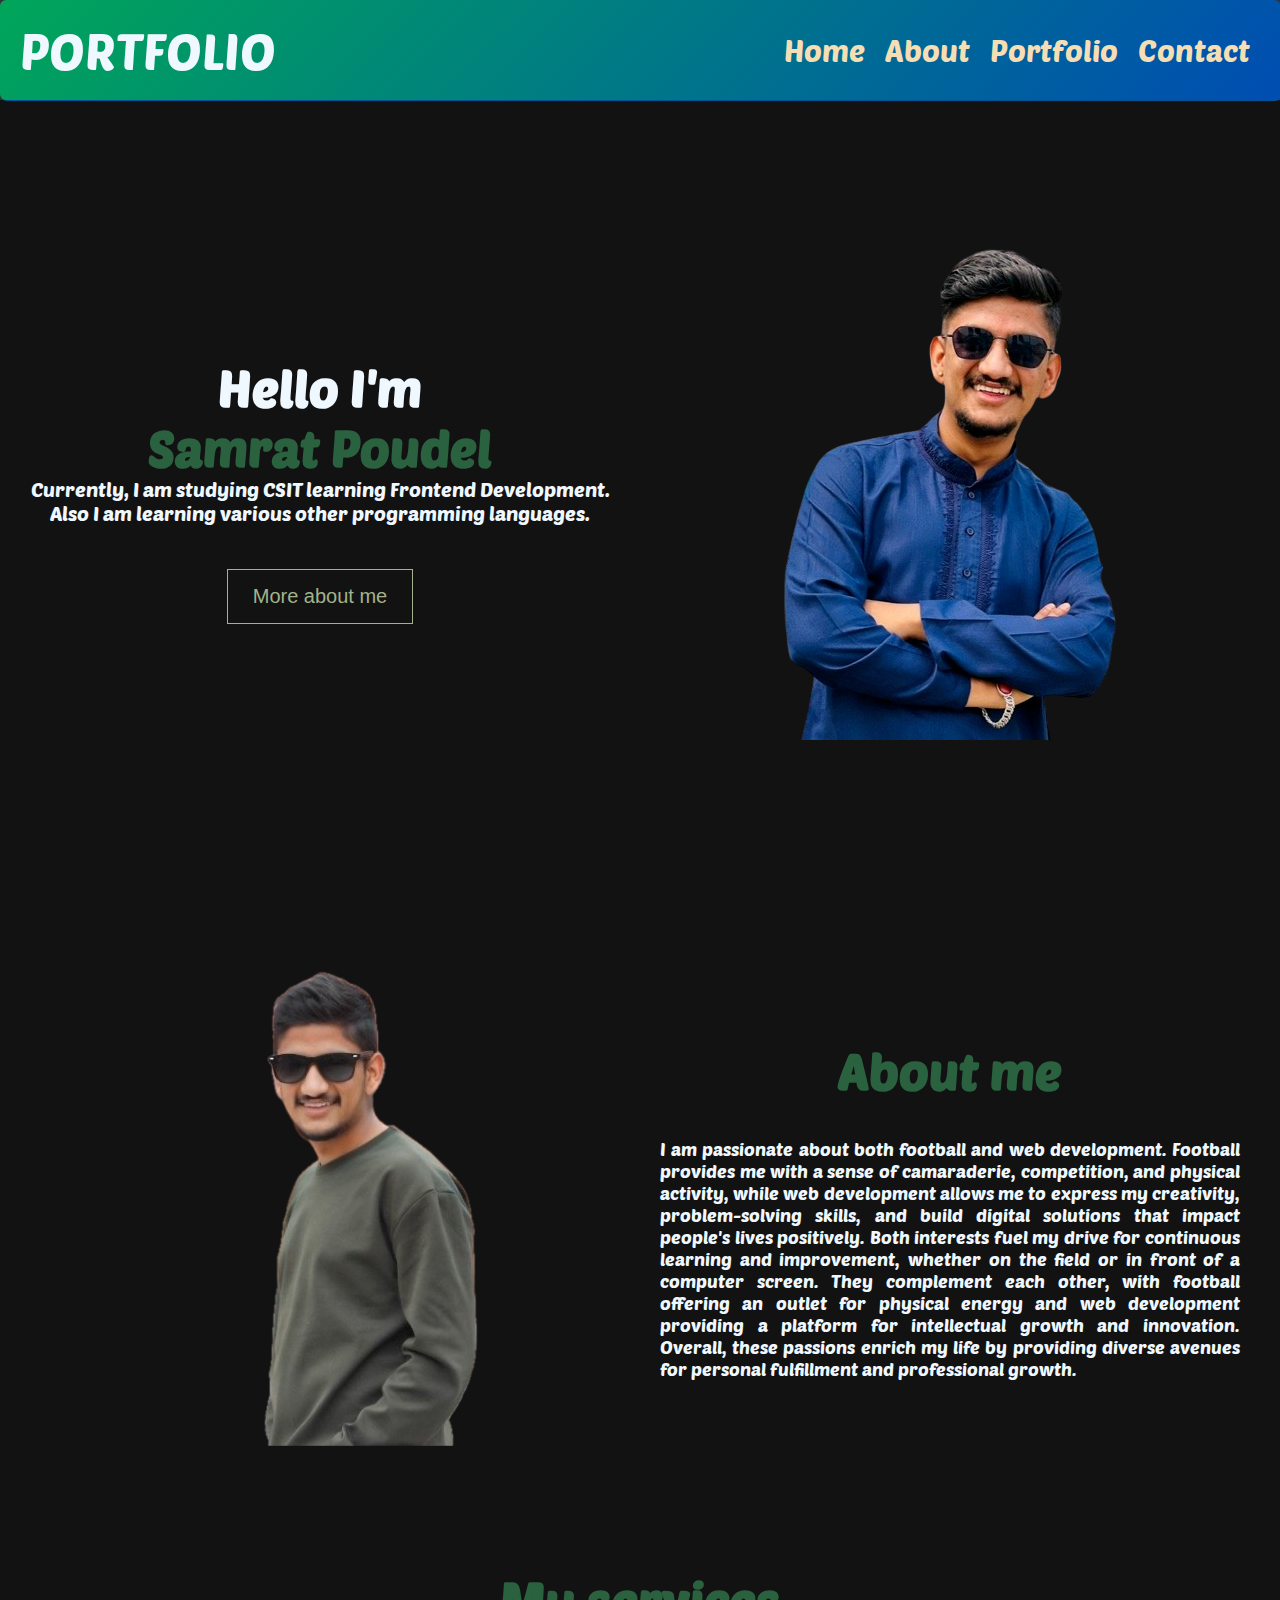
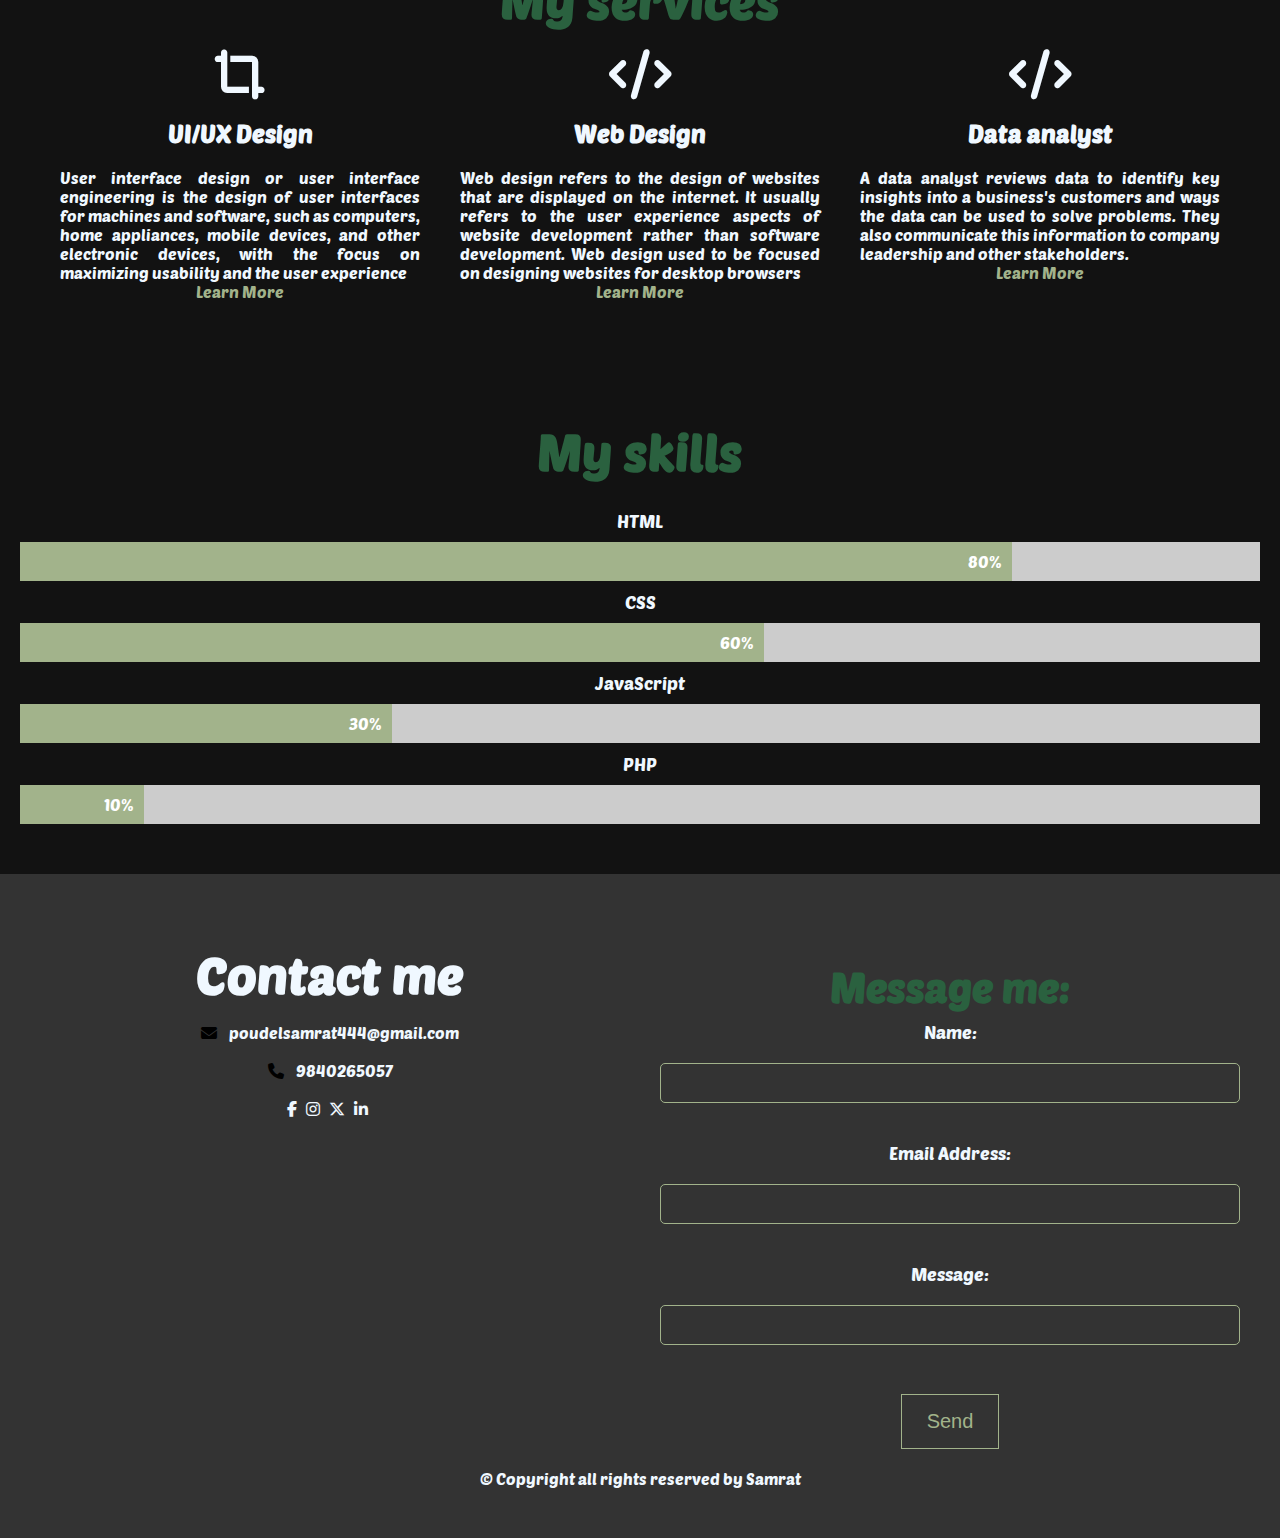
<file: index.html>
<!DOCTYPE html>
<html lang="en">
<head>
    <meta charset="UTF-8">
    <meta http-equiv="X-UA-Compatible" content="IE=edge">
    <meta name="viewport" content="width=device-width, initial-scale=1.0">
    <title>Document</title>
    <link rel="preconnect" href="https://fonts.googleapis.com">
    <link rel="preconnect" href="https://fonts.gstatic.com" crossorigin>
    <link href="https://fonts.googleapis.com/css2?family=Poetsen+One&display=swap" rel="stylesheet">
    <link rel="stylesheet" href="style2.css">
    <link rel="stylesheet" href="https://cdnjs.cloudflare.com/ajax/libs/font-awesome/6.5.2/css/all.min.css">
    <link rel="icon" type="image/x-icon" href="samrat.png">
</head>
<body>
    <header>
        <div id="header">
            <nav>
                <input type="checkbox" id="check">
                <label for="check" class="checkbtn">
                    <i class="fas fa-bars"></i>
                </label>
                <label class="logo">PORTFOLIO</label>
                <ul>
                    <li><a href="index.html">Home</a></li>
                    <li><a href="#about">About</a></li>
                    <li><a href="portfolio.html">Portfolio</a></li>
                    <li><a href="#contacts-header">Contact</a></li>
                </ul>
            </nav>
        </div>
    </header>

    <div class="bodytext">
        <div id="text">
            <h1>Hello I'm<br>
                <span>Samrat Poudel</span>
            </h1>
            <small>Currently, I am studying CSIT learning Frontend Development.<br>
                Also I am learning various other programming languages.<br><br>
            </small>
            <button><a href="#about">More about me</a></button>
        </div>
        <div><img src="samrat.png" alt=""></div>
    </div>

    <div class="about">
        <div id="image">
            <img src="1.png" alt="">
        </div>
        <div id="abouttext">
            <h1 id="about">About me</h1><br><br>
            <p>I am passionate about both football and web development. Football provides me with a sense of camaraderie, competition, and physical activity, while web development allows me to express my creativity, problem-solving skills, and build digital solutions that impact people's lives positively. Both interests fuel my drive for continuous learning and improvement, whether on the field or in front of a computer screen. They complement each other, with football offering an outlet for physical energy and web development providing a platform for intellectual growth and innovation. Overall, these passions enrich my life by providing diverse avenues for personal fulfillment and professional growth.</p>
        </div>
    </div>

    <div class="service">
        <div>
            <h1>My services</h1>
        </div>
        <div class="design">
            <div>
                <i class="fas fa-crop-alt"></i>
                <h2>UI/UX Design</h2>
                <p>User interface design or user interface engineering is the design of user interfaces for machines and software, such as computers, home appliances, mobile devices, and other electronic devices, with the focus on maximizing usability and the user experience</p>
                <a href="https://www.simplilearn.com/how-to-become-ui-ux-designer-article" target="_blank">Learn More</a>
            </div>
            <div>
                <i class="fas fa-code"></i>
                <h2>Web Design</h2>
                <p>Web design refers to the design of websites that are displayed on the internet. It usually refers to the user experience aspects of website development rather than software development. Web design used to be focused on designing websites for desktop browsers</p>
                <a href="https://www.geeksforgeeks.org/web-design/" target="_blank">Learn More</a>
            </div>
            <div>
                <i class="fas fa-code"></i>
                <h2>Data analyst</h2>
                <p>A data analyst reviews data to identify key insights into a business's customers and ways the data can be used to solve problems. They also communicate this information to company leadership and other stakeholders.</p>
                <a href="https://www.geeksforgeeks.org/what-is-data-analysis/" target="_blank">Learn More</a>
            </div>
        </div>
    </div>

    <div class="skills-section">
        <div>
            <h1>My skills</h1>
        </div>
        <br>
        <p>HTML</p>
        <div class="container">
            <div class="skills html">80%</div>
        </div>
        <p>CSS</p>
        <div class="container">
            <div class="skills css">60%</div>
        </div>
        <p>JavaScript</p>
        <div class="container">
            <div class="skills js">30%</div>
        </div>
        <p>PHP</p>
        <div class="container">
            <div class="skills php">10%</div>
        </div>
    </div>
    
    <footer>
        <div class="form">
            <div id="contact">
                <h1 id="contacts-header">Contact me</h1>
                <br>
                <i class="fa fa-envelope" aria-hidden="true"></i>&nbsp;&nbsp;&nbsp;&nbsp;<a>poudelsamrat444@gmail.com</a><br><br>
                <i class="fa-solid fa-phone"></i>&nbsp;&nbsp;&nbsp;&nbsp;<a>9840265057</a><br><br>
                <a href="https://www.facebook.com/samrat.poudel.351"><i class="fa-brands fa-facebook-f"></i>&nbsp;&nbsp;</a>
                <a href="https://www.instagram.com/poudel.samrat/"><i class="fa-brands fa-instagram"></i>&nbsp;&nbsp;</a>
                <a href="https://x.com/analyze_we"><i class="fa-brands fa-x-twitter"></i>&nbsp;&nbsp;</a>
                <a href="https://www.linkedin.com/in/samrat-poudel-bab846175/"><i class="fa-brands fa-linkedin-in"></i>&nbsp;&nbsp;</a>
            </div>
            <div id="msgbox">
                <br>
                <h2>Message me: </h2>
                <form action="mailto:poudelsamrat444@gmail.com" method="post" enctype="text/plain">
                    <label for="name">Name:</label>
                    <input type="text" id="name" name="name" required>
                    <br><br>
                    <label for="email">Email Address:</label>
                    <input type="email" id="email" name="email" required>
                    <br><br>
                    <label for="message">Message:</label>
                    <input type="message" name="message" required></textarea>
                    <br><br>
                    <button class="button-41" type="submit">Send</button>
                </form>
            </div>
        </div>
        <p>&copy; Copyright all rights reserved by Samrat</p>
    </footer>
</body>
</html>
</file>
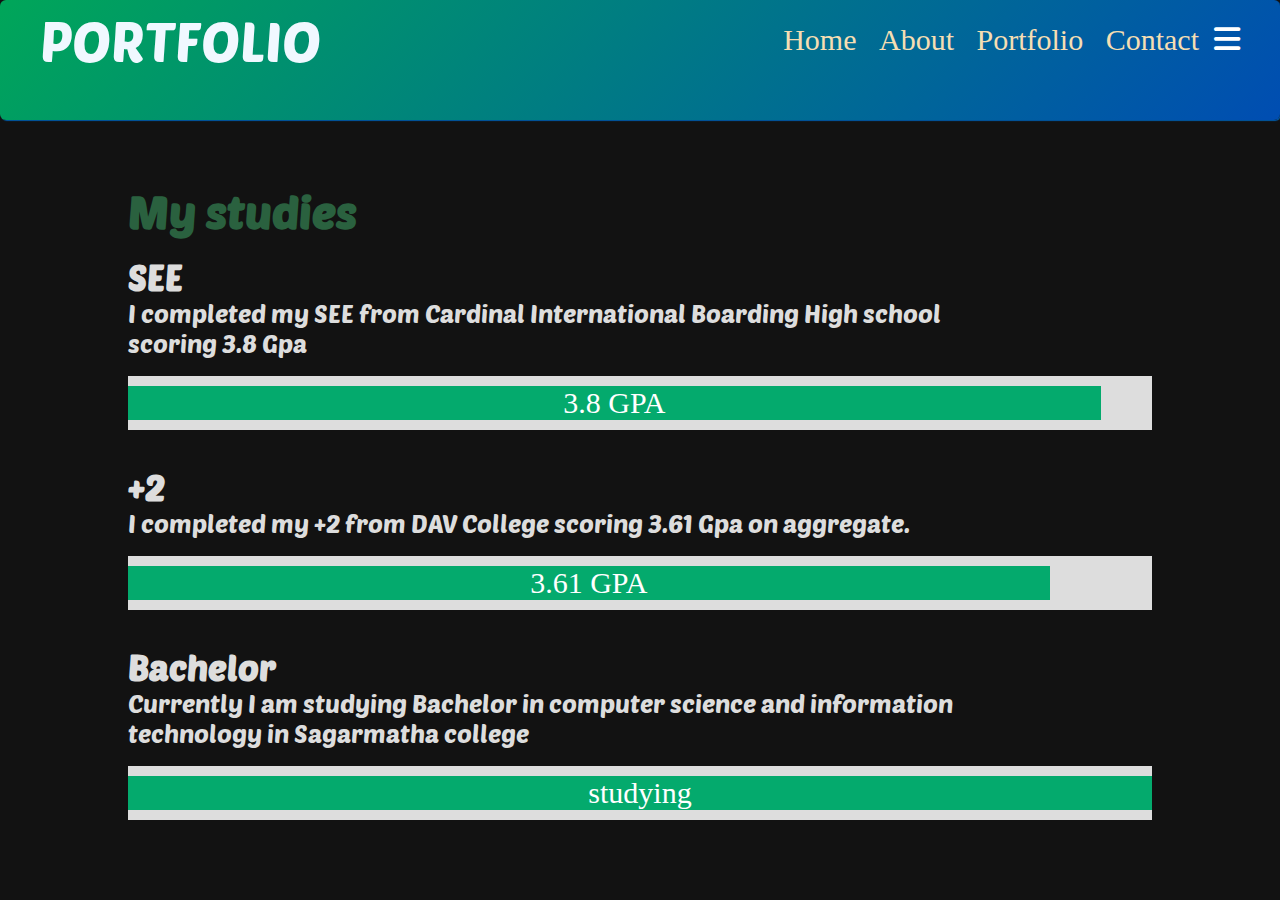
<file: portfolio.html>
<!DOCTYPE html>
<html lang="en">
<head>
    <meta charset="UTF-8">
    <meta http-equiv="X-UA-Compatible" content="IE=edge">
    <meta name="viewport" content="width=device-width, initial-scale=1.0">
    <title>Document</title>
    <link rel="preconnect" href="https://fonts.googleapis.com">
<link rel="preconnect" href="https://fonts.gstatic.com" crossorigin>
<link href="https://fonts.googleapis.com/css2?family=Poetsen+One&display=swap" rel="stylesheet">
    <link rel="stylesheet" href="style.css">
    <link rel="stylesheet" href="https://cdnjs.cloudflare.com/ajax/libs/font-awesome/6.5.2/css/all.min.css">
    <link rel="icon" type="image/x-icon" href="samrat.png">
    <link rel="html" href="index.html">
</head>
<header>
    <div id="header">
   <nav>
    <input type="checkbox" id="check" >
    <label for="check" class="checkbtn">
        <i class="fas fa-bars"></i>

    </label>

   <label class="logo">PORTFOLIO</label>
       
    <ul>
        <li><a href="index.html"  style="text-decoration: none;" > Home &nbsp;</a></li>
        <li> <a href="index.html#about"   style="text-decoration: none;"> About &nbsp; </a></li>
         <li> <a href="portfolio.html"  style="text-decoration: none;" > Portfolio &nbsp;</a></li>
         <li> <a  href="index.html#contacts-header" >Contact
             &nbsp;</a></li>


    </ul>
    </nav>
    </div>
</header>
<div class="portfolio">
<h1>My studies</h1><br>
<h2>SEE</h2>
<p>I completed my SEE from Cardinal International Boarding High school <br>scoring 3.8 Gpa</p><br>
<div class="marks">
    <div class="SEE"> 3.8 GPA</div>
</div><br><br>
<h2>+2</h2>
<p>I completed my +2 from DAV College scoring 3.61 Gpa on aggregate.</p><br>

<div class="marks">
    <div class="plus"> 3.61 GPA</div>
</div><br><br>
<h2>Bachelor</h2>
<p>Currently I am studying Bachelor in computer science and information <br>technology in Sagarmatha college</p><br>
<div class="marks">
    <div class="bachelor"> studying</div>
</div><br><br>

</div>
</html>
</file>
<file: style2.css>
* {
    margin: 0;
    padding: 0;
    box-sizing: border-box;
}

body {
    width: 100%;
    height: 100%;
    background-color: #121212;
    font-family: 'Poetsen One', sans-serif;
}

header {
    background-color: #333;
    position: fixed;
    width: 100%;
    z-index: 1000;
}

nav {
    display: flex;
    justify-content: space-between;
    align-items: center;
    height: 100px;
    padding: 0 20px;
    background-color: #333;
    background-size: 400% 400%;
    background-image: linear-gradient(-45deg, #008c73,#00738c, #00ff00, #004db2,#00a659);
    animation: 2s myGradient infinite;
    border-radius: 6px;
    box-shadow: 1px 1px 1px #0059a6;
}

label.logo {
    font-size: 50px;
    color: aliceblue;
}

nav ul {
    list-style: none;
    display: flex;
    margin: 0;
}

nav ul li {
    margin: 0 10px;
}

nav ul li a {
    color: wheat;
    text-decoration: none;
    font-size: 30px;
}

nav ul li a:hover {
    color: #0082e6;
    size: 20px;
    padding: 10px 10px 13px;
        transition: .5s;
        
}

.checkbtn {
    font-size: 30px;
    color: white;
    display: none;
    cursor: pointer;
}

#check {
    display: none;
}

@media (max-width: 768px) {
    .checkbtn {
        display: block;
    }
    nav ul {
        position: fixed;
        width: 100%;
        height: 100vh;
        background-color: #333;
        top: 80px;
        left: -100%;
        flex-direction: column;
        align-items: center;
        justify-content: center;
        transition: 0.5s;
    }
    nav ul li {
        margin: 20px 0;
    }
    nav ul li a {
        font-size: 24px;
    }
    #check:checked ~ ul {
        left: 0;
    }
}

.bodytext {
    display: flex;
    flex-wrap: wrap;
    align-items: center;
    justify-content: center;
    min-height: 100vh;
    padding-top: 80px;
}

.bodytext div {
    flex: 1;
    text-align: center;
    padding: 20px;
}

.bodytext img {
    max-width: 100%;
    height: auto;
}

#text h1 {
    font-size: 50px;
    color: aliceblue;
}

#text span {
    color :#2a613f;
}

#text small {
    font-size: 20px;
    color: aliceblue;
}

button {
    padding: 15px 25px;
    border: 1px solid #a2b38b;
    background-color: transparent;
    color: #a2b38b;
    font-size: 20px;
    cursor: pointer;
    margin-top: 20px;
}

button a {
    color: inherit;
    text-decoration: none;
}

button:hover {
    background-color:#2a613f;
    color: #121212;
    transition: 0.5s;
}

.about {
    display: flex;
    flex-wrap: wrap;
    align-items: center;
    justify-content: center;
    padding: 50px 20px;
}

.about div {
    flex: 1;
    text-align: center;
    padding: 20px;
}

.about img {
    max-width: 100%;
    height: auto;
}

#abouttext h1 {
    font-size: 50px;
    color :#2a613f;
}

#abouttext p {
    font-size: 18px;
    color: aliceblue;
    text-align: justify;
}

.service {
    text-align: center;
    padding: 50px 20px;
}

.service h1 {
    font-size: 50px;
    color: #2a613f;
}

.design {
    display: flex;
    flex-wrap: wrap;
    justify-content: center;
}

.design div {
    flex: 1;
    text-align: center;
    padding: 20px;
    min-width: 250px;
    max-width: 400px;
}

.design div i {
    font-size: 50px;
    color: aliceblue;
}

.design div h2 {
    font-size: 24px;
    color: aliceblue;
    margin: 20px 0;
}

.design div p {
    font-size: 16px;
    color: aliceblue;
    text-align: justify;
}

.design div a {
    color: #a2b38b;
    text-decoration: none;
}

.design div a:hover {
    color: #0082e6;
}

.skills-section {
    text-align: center;
    padding: 50px 20px;
}

.skills-section h1 {
    font-size: 50px;
    color: #2a613f;
}

.skills-section p {
    font-size: 18px;
    color: aliceblue;
    margin: 10px 0;
}

.container {
    width: 100%;
    background-color: #ccc;
}

.skills {
    text-align: right;
    padding: 10px;
    color: white;
}

.html {
    width: 80%;
    background-color: #a2b38b;
}

.css {
    width: 60%;
    background-color: #a2b38b;
}

.js {
    width: 30%;
    background-color: #a2b38b;
}

.php {
    width: 10%;
    background-color: #a2b38b;
}

footer {
    text-align: center;
    padding: 50px 20px;
    background-color: #333;
}

footer p {
    font-size: 16px;
    color: aliceblue;
}

.form {
    display: flex;
    flex-wrap: wrap;
    justify-content: center;
}

#contact {
    flex: 1;
    text-align: center;
    padding: 20px;
}

#contact h1 {
    font-size: 50px;
    color: aliceblue;
}

#contact a {
    color: aliceblue;
    text-decoration: none;
}

#contact a:hover {
    color: #a2b38b;
}

#msgbox {
    flex: 1;
    padding: 20px;
    min-width: 300px;
}

#msgbox h2 {
    font-size: 40px;
    color: #2a613f;
}

#msgbox form label {
    font-size: 18px;
    color: aliceblue;
    display: block;
    margin: 10px 0;
}

#msgbox form input,
#msgbox form textarea {
    width: 100%;
    padding: 10px;
    margin: 10px 0;
    border: 1px solid #a2b38b;
    border-radius: 5px;
    background-color: transparent;
    color: aliceblue;
    font-size: 16px;
}

#msgbox form button {
    padding: 15px 25px;
    border: 1px solid #a2b38b;
    background-color: transparent;
    color: #a2b38b;
    font-size: 20px;
    cursor: pointer;
}

#msgbox form button:hover {
    background-color: #a2b38b;
    color: #121212;
    transition: 0.5s;
}

/*for the portfolio html*/

.portfolio h1{
    color :#2a613f;
    font-size:45px;
    font-family:"Poetsen One", sans-serif;
    margin-left: 10%;
    margin-top: 5%;
}

.portfolio h2{
    color :#ddd;
    font-size:35px;
    font-family:"Poetsen One", sans-serif;
    margin-left: 10%;
   
}

.portfolio p{
    color :#ddd;
    font-size:25px;
    font-family:"Poetsen One", sans-serif;
    margin-left: 10%;
 
}


.marks {
    margin-left: 10%;
  width: 80%; /* Full width */
  background-color: #ddd; /* Grey background */
}

.marks {
    font-size: 30px;
    text-decoration: double;
  text-align: center; 
  padding-top: 10px; 
  padding-bottom: 10px; 
  color: white; 
}

.SEE {width: 95%; background-color: #04AA6D;} /* Green */
.plus {width: 90%; background-color: #04AA6D;} /* Blue */
.bachelor {width: %; background-color: #04AA6D;} /* Red */
</file>
<file: style.css>
*{
    margin: 0;
   
}

 .poetsen-one-regular {
        font-family: "Poetsen One", sans-serif;
        font-weight: 400;
        font-style: normal;
      }

label.logo{
    margin-top: 0%;
    font-size: 55px;
    line-height:80px ;
    font-family:"Poetsen One", sans-serif;
    color: aliceblue;
    padding: 0 40px;
    
}
nav{
    font-size: 30px;
    display=flex;
    width: 100%;
    height: 120px;
    padding: 0px 0;
    background-size: 400% 400%;
    background-image: linear-gradient(-45deg, #008c73,#00738c, #00ff00, #004db2,#00a659);
    animation: 2s myGradient infinite;
    border-radius: 6px;
    box-shadow: 1px 1px 1px #0059a6;
   
    };
    
    nav  a{
        text-align: center;
        color: wheat;
        text-decoration: none;
        font-family: :Arial, Helvetica, sans-serif;
    
    }

    .portfolio h1{
        color :#2a613f;
        font-size:45px;
        font-family:"Poetsen One", sans-serif;
        margin-left: 10%;
        margin-top: 5%;
    }
    .portfolio h2{
        color :#ddd;
        font-size:35px;
        font-family:"Poetsen One", sans-serif;
        margin-left: 10%;
       
    }

    .portfolio p{
        color :#ddd;
        font-size:25px;
        font-family:"Poetsen One", sans-serif;
        margin-left: 10%;
     
    }

   

/* Container for skill bars */
.marks {
    margin-left: 10%;
  width: 80%; /* Full width */
  background-color: #ddd; /* Grey background */
}

.marks {
    font-size: 30px;
    text-decoration: double;
  text-align: center; /* Right-align text */
  padding-top: 10px; /* Add top padding */
  padding-bottom: 10px; /* Add bottom padding */
  color: white; /* White text color */
}

.SEE {width: 95%; background-color: #04AA6D;} /* Green */
.plus {width: 90%; background-color: #04AA6D;} /* Blue */
.bachelor {width: %; background-color: #04AA6D;} /* Red */


    nav a:hover{
        color:#0082e6;
        size: 20px;
        padding: 10px 10px 13px;
        transition: .5s;
        
    }
    nav ul{
        float: right;
        list-style-type: style none ;
    }

    nav ul li{
        display:inline-block;
        line-height: 80px;
    }
    nav ul li a{
        color: aliceblue;
        text-shadow: #004db2;
        text-decoration: none;
        color: wheat;
    text-decoration: none;
    font-size: 30px;
}
        

        
    


body
{
    width: 100%;
    height: 100%;
    background-color:#121212; 


}
.bodytext{
    margin-top: 15%;
    margin-left: 10%;
    display: flexbox;
    text-justify: distribute-all-lines;
    flex-wrap: wrap-reverse;
}



.bodytext h1 {
    
    color :white;
    font-size:35px;
}
.bodytext a{
    text-decoration: none;
   color: white;
}

.bodytext small{
   
    color :white;
    font-size:25px;
}
.bodytext span {
    font-family: "Poetsen One", sans-serif;
    color :#2a613f;
    font-size:50px;
}
.bodytext img{
    margin-top:-30%;
}

.bodytext button{
    background-color: #2a613f;
    box-sizing: content-box;
    border: none;
    color: white;
  padding: 15px 32px;
  text-align: center;
  text-decoration: none;
  display: inline-block;
  font-size: 20px;  
}

.checkbtn
{
    font-size: 30px;
    color:white;
    float:right ;
    line-height: 80px;
    margin-right:40px;

}
#check{
    display: none;
}

.bodytext{
    display: flex;
    background-color: #004db2;
}
.bodytext {
  
    background-color: #121212;
}



.about{
    padding: 190px;
    display: flex;
    margin-left: 00%;
   
}
.about h1{
    margin-left: 40px;
    font-size:50px;
    color :#2a613f;
    font-family:"Poetsen One", sans-serif;
}
.about p{
    color :white;
    margin-left: 40px;

}
.service{
    color: #00a659;
    margin-left: 150px;
    font-size:30px;
    color :#2a613f;
    font-family:"Poetsen One", sans-serif;
}

.design{
    display: flex;
    padding: 100px;
    margin-left: -10%;
    font-size:20px;
}
.design i{
    color:grey;
    font-size:20px;
}

.design h2{
    color:grey;
    font-size:30px;
}

.design p{
    color:grey;
    font-size:20px;
}

/* Make sure that padding behaves as expected */
* {box-sizing:border-box}

/* Container for skill bars */
.container {
  width: 80%; /* Full width */
  background-color: #ddd; /* Grey background */
}

.skills {
  text-align: right; /* Right-align text */
  padding-top: 10px; /* Add top padding */
  padding-bottom: 10px; /* Add bottom padding */
  color: white; /* White text color */
}

.html {width: 80%; background-color: #04AA6D;} /* Green */
.css {width: 60%; background-color: #04AA6D;} /* Blue */
.js {width: 30%; background-color: #04AA6D;} /* Red */
.php {width: 10%; background-color: #04AA6D;} /* Dark Grey */

footer{
    
  color: black;
    background-color: grey;
    margin-left: -11%;
    text-align: center;
    font-family: 'Franklin Gothic Medium', 'Arial Narrow', Arial, sans-serif;
}
 .form{
   display: flex;
   justify-content: space-around;
}

#msgbox{
   
        border: 5px solid black;
        padding: 10px;
        margin: 10px;
        width:50%;
        display: flex;
}
.button-41 {
    width: 100px;
    background-color: initial;
    background-image: linear-gradient(-180deg, #00D775, #00BD68);
    border-radius: 5px;
    box-shadow: rgba(0, 0, 0, 0.1) 0 2px 4px;
    color: #FFFFFF;
    cursor: pointer;
    display: inline-block;
    font-family: Inter,-apple-system,system-ui,Roboto,"Helvetica Neue",Arial,sans-serif;
    height: 44px;
    line-height: 44px;
    outline: 0;
    overflow: hidden;
    padding: 0 20px;
    pointer-events: auto;
    position: relative;
    text-align: center;
    touch-action: manipulation;
    user-select: none;
    -webkit-user-select: none;
    vertical-align: top;
    white-space: nowrap;
   
    z-index: 9;
    border: 0;
  }
  
  .button-41:hover {
    background: #00bd68;
  }

  .form a{
    text-decoration: none;
    color:#121212;
  }

@media(max-width:1015px)
{
    .checkbtn{
        display:block;
    }
    ul{
        position: fixed;
        width: 100%;
        height:350px;
        background-color:#2c3e50 ;
        top: 80px;
        left:-110%;
        text-align: center;
        transition: .5s;
    }
    nav ul li{
        display: block;
    }
    nav ul li a{
      
       font-size: 30px;
    }
    a:hover,a{
        background: none;
        color: 0082e6;
    }
    #check:checked ~ ul{
        left: 0;
      
      }
    }

    @media(max-width:430px)
    {
        label.logo{
            font-size: 35px;
            line-height:110px ;
        
            
        }
        .checkbtn{
            line-height:110px ;

        }

        
    }
    @media(max-width 780px;)
{
    .bodytext{
        display: flex;
  flex-direction: column;
       

    };
}
    @media(max-width 830px;)
{
    .form{
        display: flex;
        flex-direction: row-reverse;

     };
}


   .
</file>
